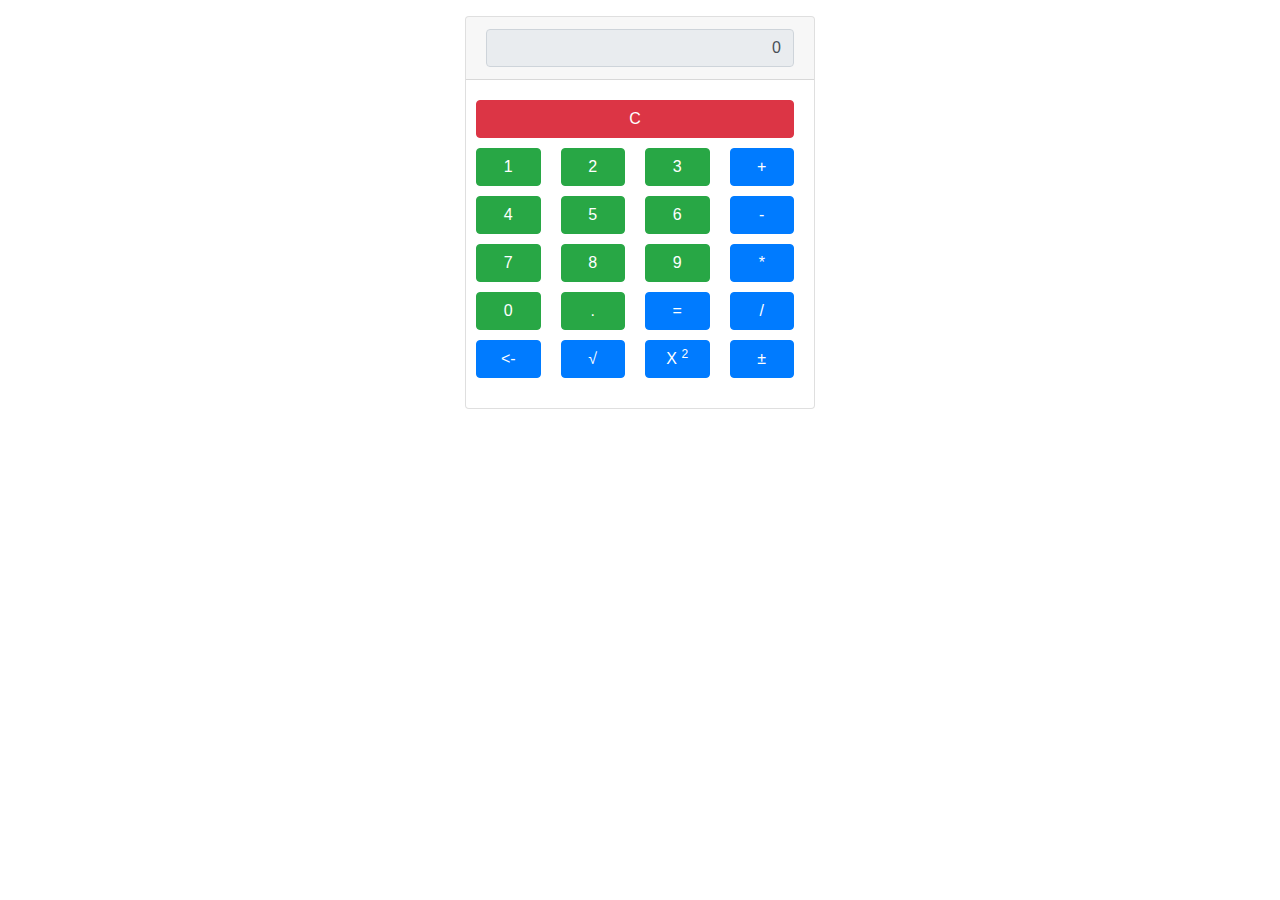
<file: index.html>
<!DOCTYPE html>
<html lang="en">
<head>
    <meta charset="UTF-8">
    <title>Lesson 37. Javascript</title>
    <link rel="stylesheet" href="css/bootstrap.css">
    <link rel="stylesheet" href="css/main.css">
</head>
<body>

<div class="container">
    <div class="row">
        <div class="col-4 offset-4 mt-3">
            <div class="card">
                <div class="card-header">
                    <input type="text" class="form-control text-right" disabled value="0" id="screen">
                </div>
                <div class="card-body">
                    <div class="row">
                        <div class="col-12"><button type="button" class="btn btn-danger btn-block" onclick="clearScreen()">C</button></div>
                        <div class="col-3"><button type="button" class="btn btn-success btn-block" onclick="addNumber(1)">1</button></div>
                        <div class="col-3"><button type="button" class="btn btn-success btn-block" onclick="addNumber(2)">2</button></div>
                        <div class="col-3"><button type="button" class="btn btn-success btn-block" onclick="addNumber(3)">3</button></div>
                        <div class="col-3"><button type="button" class="btn btn-primary btn-block" onclick="action('add')">+</button></div>
                        <div class="col-3"><button type="button" class="btn btn-success btn-block" onclick="addNumber(4)">4</button></div>
                        <div class="col-3"><button type="button" class="btn btn-success btn-block" onclick="addNumber(5)">5</button></div>
                        <div class="col-3"><button type="button" class="btn btn-success btn-block" onclick="addNumber(6)">6</button></div>
                        <div class="col-3"><button type="button" class="btn btn-primary btn-block" onclick="action('minus')">-</button></div>
                        <div class="col-3"><button type="button" class="btn btn-success btn-block" onclick="addNumber(7)">7</button></div>
                        <div class="col-3"><button type="button" class="btn btn-success btn-block" onclick="addNumber(8)">8</button></div>
                        <div class="col-3"><button type="button" class="btn btn-success btn-block" onclick="addNumber(9)">9</button></div>
                        <div class="col-3"><button type="button" class="btn btn-primary btn-block" onclick="action('multiply')">*</button></div>
                        <div class="col-3"><button type="button" class="btn btn-success btn-block" onclick="addNumber(0)">0</button></div>
                        <div class="col-3"><button type="button" class="btn btn-success btn-block" onclick="addNumber('.')">.</button></div>
                        <div class="col-3"><button type="button" class="btn btn-primary btn-block" onclick="equal()">=</button></div>
                        <div class="col-3"><button type="button" class="btn btn-primary btn-block" onclick="action('divide')">/</button></div>
                        <div class="col-3"><button type="button" class="btn btn-primary btn-block" onclick="action('delete')"><-</button></div>
                        <div class="col-3"><button type="button" class="btn btn-primary btn-block" onclick="action('sqrt')">&#8730;</button></div>
                        <div class="col-3"><button type="button" class="btn btn-primary btn-block" onclick="action('pow')">X <sup>2</sup></button></div>
                        <div class="col-3"><button type="button" class="btn btn-primary btn-block" onclick="action('plus-minus')">&#177;</button></div>
                    </div>
                </div>
            </div>
        </div>
    </div>
</div>

<script src="js/jquery-3.3.1.slim.min.js"></script>
<script src="js/popper.min.js"></script>
<script src="js/bootstrap.js"></script>
<script src="js/main.js"></script>
</body>
</html>
</file>
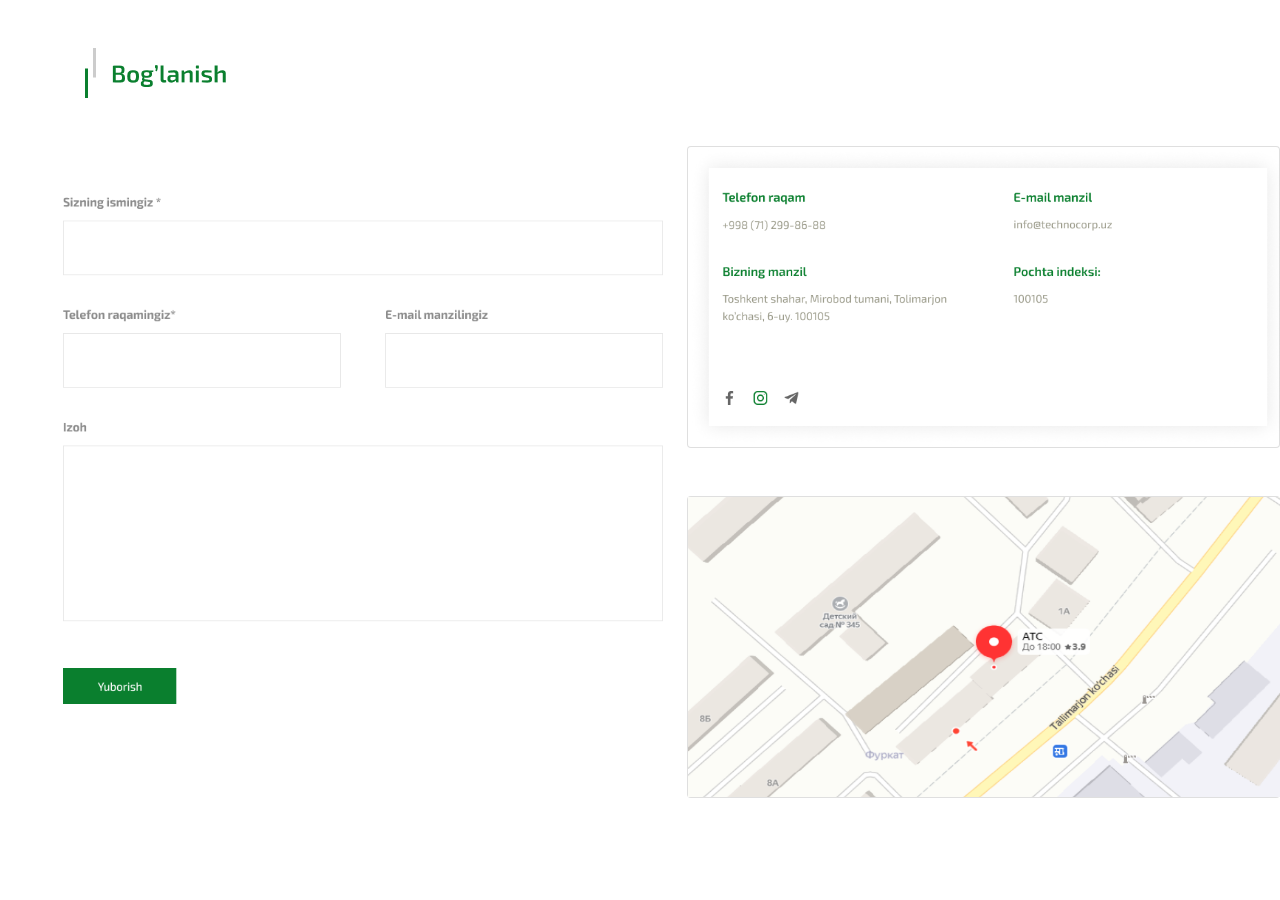
<file: hw.html>
<!DOCTYPE html>
<html lang="en">
<head>
    <meta charset="UTF-8">
    <title>Title</title>
    <link rel="stylesheet" href="css/bootstrap.css">
</head>
<body>

<div class="container mt-5">
    <div class="row">
        <div class="col-2">
            <img src="images/2.png" alt="Error">
        </div>
    </div>
</div>


    <div class="row ml-5 mt-5">
        <div class="col-6 mt-5">
            <img style="width: 600px; height: 510px;" src="images/3.png" alt="Error">
        </div>
        <div class="col-6 ">
            <div class="card">
                <img src="images/4.png" style="width: 600px; height: 300px;" alt="Error">
            </div>
            <div class="card mt-5">
                <img src="images/5.png" style="width: 600px; height: 300px;" alt="Error">
            </div>
        </div>


        </div>
    </div>
</div>


<script src="js/jquery-3.3.1.slim.min.js"></script>
<script src="js/popper.min.js"></script>
<script src="js/bootstrap.js"></script>
</body>
</html>
</file>
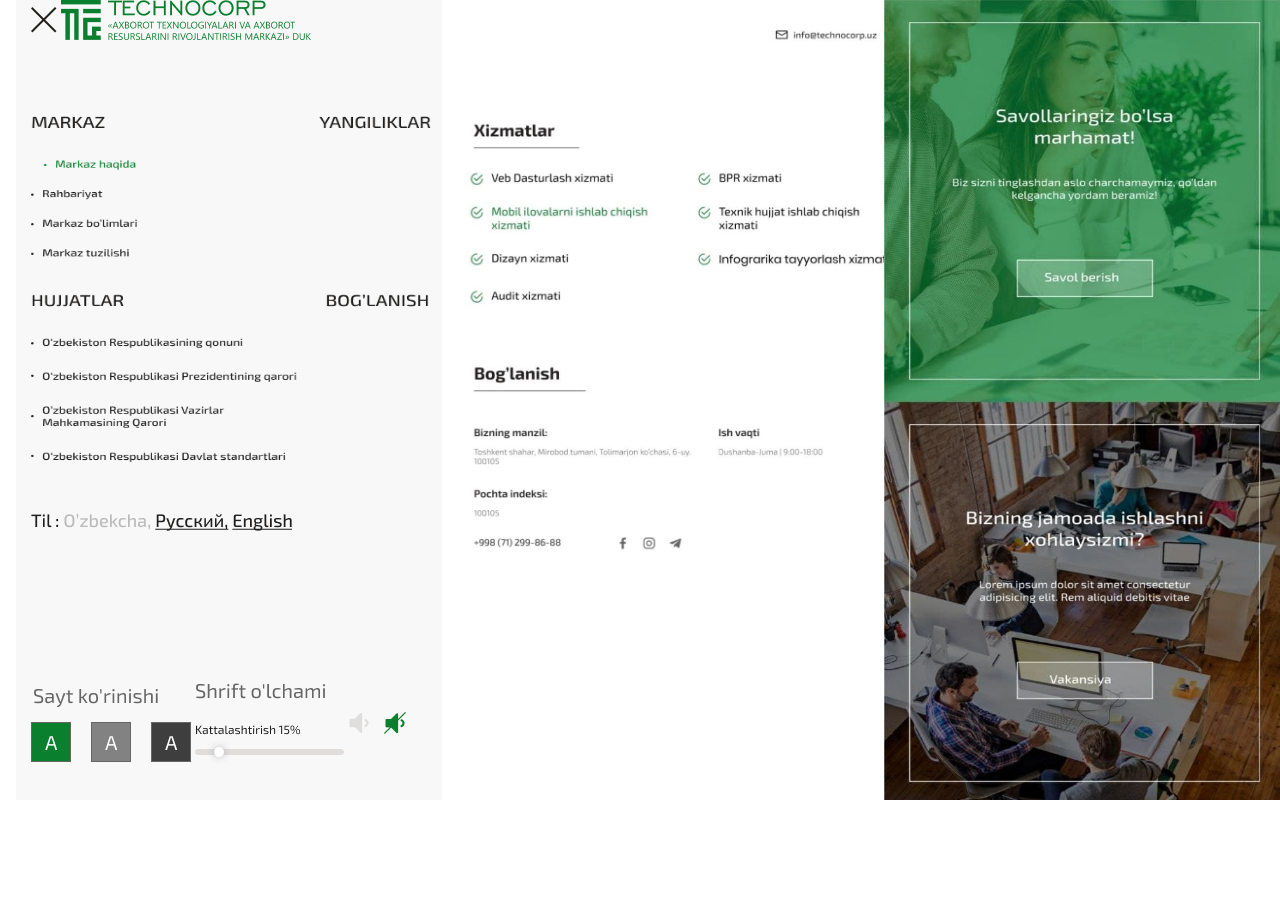
<file: hw2.html>
<!DOCTYPE html>
<html lang="en">
<head>
    <meta charset="UTF-8">
    <title>Title</title>
    <link rel="stylesheet" href="css/bootstrap.css">
</head>
<body>

    <div class="row ml-3">
        <div class="col-4" style="background-color:#F8F8F8;">

                <img src="images/Group%201.png" alt="Error">
                <img src="images/TechnoCorp_Logo2%201.png" alt="Error">
            <br><br>
            <br><br>
            <img src="images/Group%2026.png" style="width: 400px;height: 350px;" alt="Error">
            <br>
            <br>
            <br>
            <img src="images/Til%20_%20O’zbekcha,%20Русский,%20English.png" alt="Error">
            <br>
            <br>
            <br>
            <br>
            <br>
            <br>
            <br>

                <img src="images/Group%2035.png" alt="Error">

                <img src="images/Group%2037.png" alt="Error">
                <img src="images/Group%2039.png" alt="Error">


        </div>

        <div class="col-4">
            <img src="images/photo_2021-12-05_16-40-10.jpg" style="width: 450px;height: 600px;" alt="Error">
        </div>
        <div class="col-3">
            <img src="images/78.jpg" style="width: 400px; height: 800px;" alt="Error">
        </div>
    </div>

</div>

<script src="/js/jquery-3.3.1.slim.min.js"></script>
<script src="/js/popper.min.js"></script>
<script src="/js/bootstrap.js"></script>
</body>
</html>
</file>
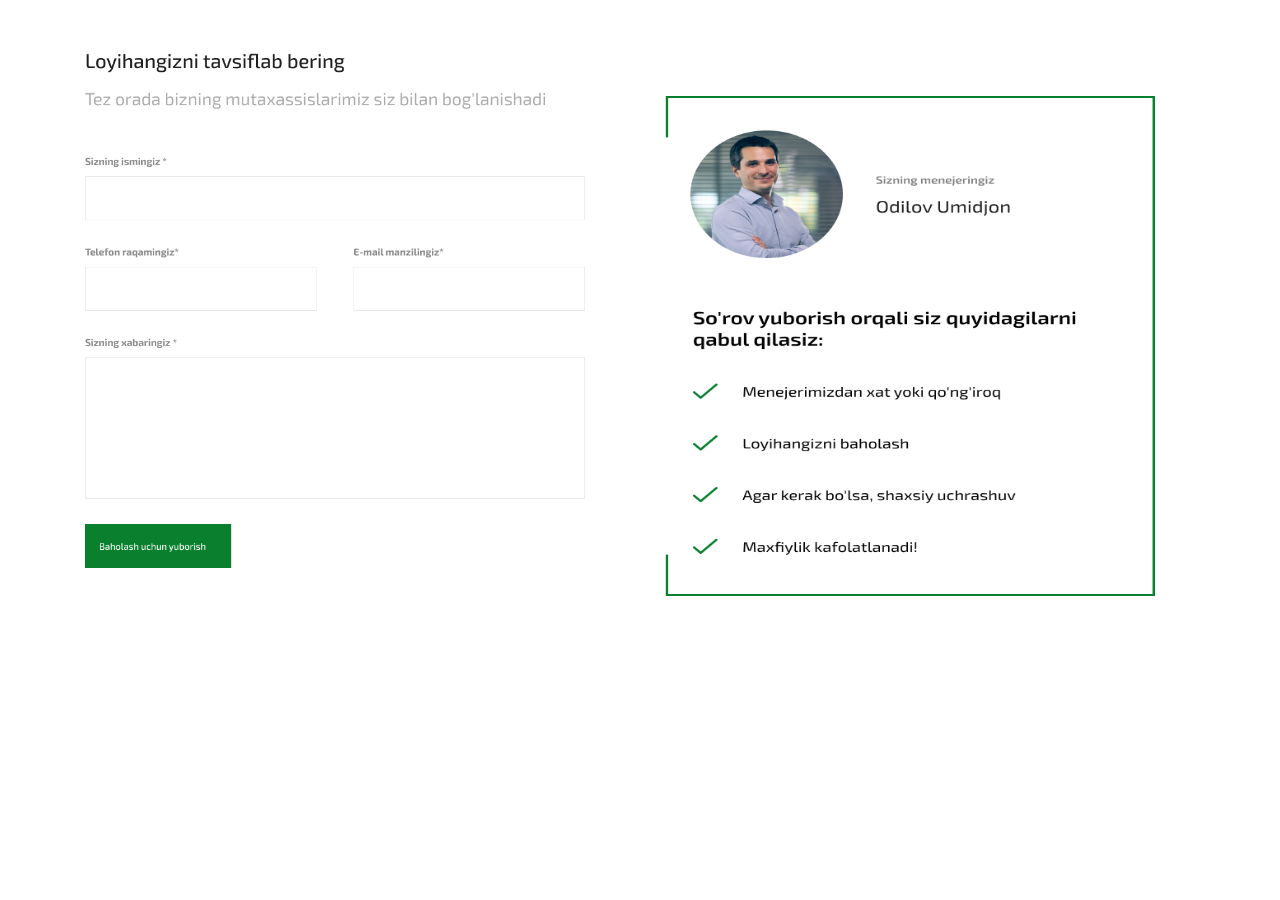
<file: hw3.html>
<!DOCTYPE html>
<html lang="en">
<head>
    <meta charset="UTF-8">
    <title>Title</title>
    <link rel="stylesheet" href="css/bootstrap.css">
</head>
<body>

<div class="container mt-5">
    <div class="row">
        <div class="col-6">
            <img style="width: 500px;height: 520px;" src="images/Group%2069.png" alt="Error">
        </div>
        <div class="col-6 mt-5 ">
            <img style="width: 500px; height: 500px;" src="images/Group%2068.png" alt="Error">
        </div>
    </div>
</div>

<script src="js/jquery-3.3.1.slim.min.js"></script>
<script src="js/popper.min.js"></script>
<script src="js/bootstrap.js"></script>
</body>
</html>
</file>
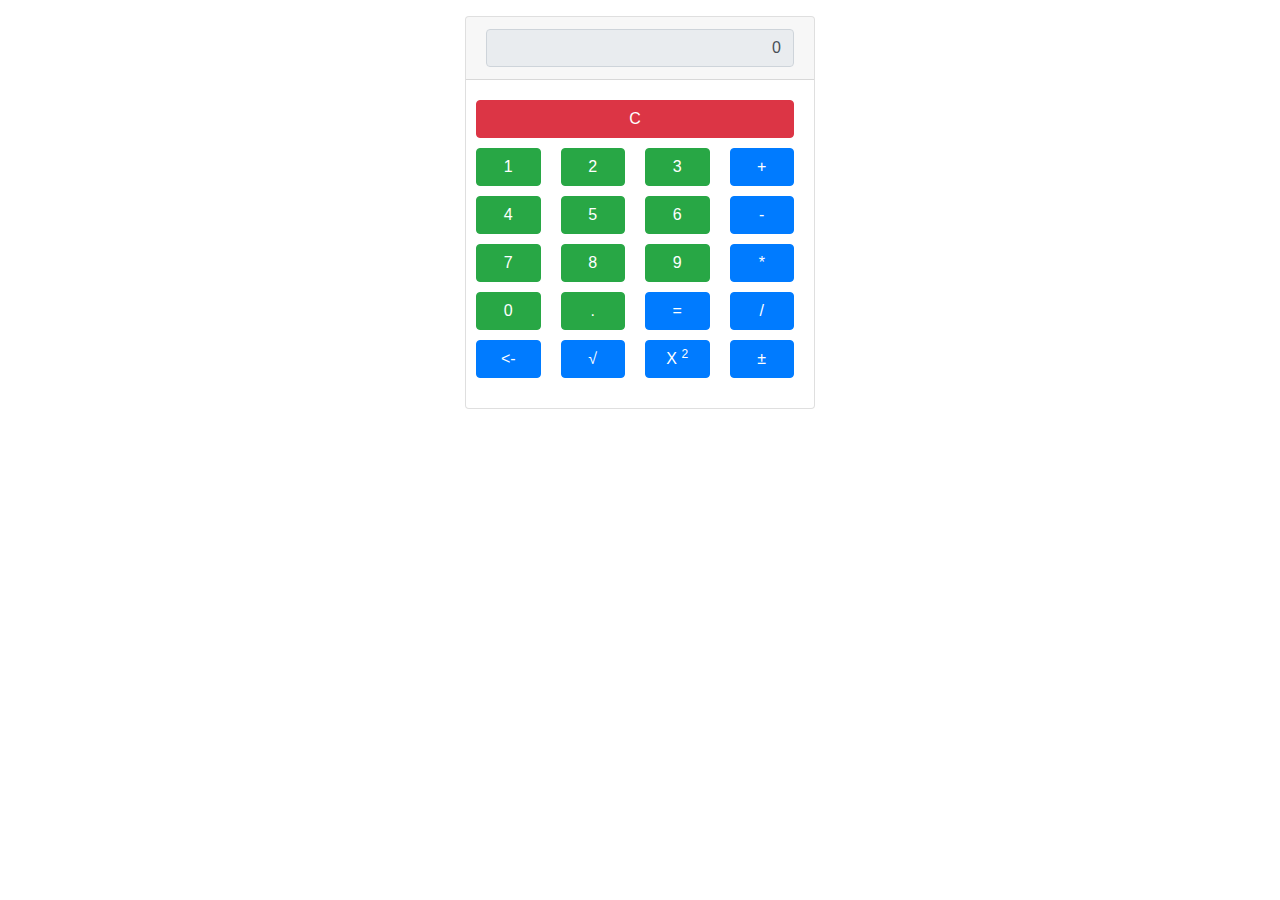
<file: hw4.html>
<!DOCTYPE html>
<html lang="en">
<head>
    <meta charset="UTF-8">
    <title>Lesson 37. Javascript</title>
    <link rel="stylesheet" href="css/bootstrap.css">
    <link rel="stylesheet" href="css/main.css">
</head>
<body>

<div class="container">
    <div class="row">
        <div class="col-4 offset-4 mt-3">
            <div class="card">
                <div class="card-header">
                    <input type="text" class="form-control text-right" disabled value="0" id="screen">
                </div>
                <div class="card-body">
                    <div class="row">
                        <div class="col-12"><button type="button" class="btn btn-danger btn-block" onclick="clearScreen()">C</button></div>
                        <div class="col-3"><button type="button" class="btn btn-success btn-block" onclick="addNumber(1)">1</button></div>
                        <div class="col-3"><button type="button" class="btn btn-success btn-block" onclick="addNumber(2)">2</button></div>
                        <div class="col-3"><button type="button" class="btn btn-success btn-block" onclick="addNumber(3)">3</button></div>
                        <div class="col-3"><button type="button" class="btn btn-primary btn-block" onclick="action('add')">+</button></div>
                        <div class="col-3"><button type="button" class="btn btn-success btn-block" onclick="addNumber(4)">4</button></div>
                        <div class="col-3"><button type="button" class="btn btn-success btn-block" onclick="addNumber(5)">5</button></div>
                        <div class="col-3"><button type="button" class="btn btn-success btn-block" onclick="addNumber(6)">6</button></div>
                        <div class="col-3"><button type="button" class="btn btn-primary btn-block" onclick="action('minus')">-</button></div>
                        <div class="col-3"><button type="button" class="btn btn-success btn-block" onclick="addNumber(7)">7</button></div>
                        <div class="col-3"><button type="button" class="btn btn-success btn-block" onclick="addNumber(8)">8</button></div>
                        <div class="col-3"><button type="button" class="btn btn-success btn-block" onclick="addNumber(9)">9</button></div>
                        <div class="col-3"><button type="button" class="btn btn-primary btn-block" onclick="action('multiply')">*</button></div>
                        <div class="col-3"><button type="button" class="btn btn-success btn-block" onclick="addNumber(0)">0</button></div>
                        <div class="col-3"><button type="button" class="btn btn-success btn-block" onclick="addNumber('.')">.</button></div>
                        <div class="col-3"><button type="button" class="btn btn-primary btn-block" onclick="equal()">=</button></div>
                        <div class="col-3"><button type="button" class="btn btn-primary btn-block" onclick="action('divide')">/</button></div>
                        <div class="col-3"><button type="button" class="btn btn-primary btn-block" onclick="action('delete')"><-</button></div>
                        <div class="col-3"><button type="button" class="btn btn-primary btn-block" onclick="action('sqrt')">&#8730;</button></div>
                        <div class="col-3"><button type="button" class="btn btn-primary btn-block" onclick="action('pow')">X <sup>2</sup></button></div>
                        <div class="col-3"><button type="button" class="btn btn-primary btn-block" onclick="action('plus-minus')">&#177;</button></div>
                    </div>
                </div>
            </div>
        </div>
    </div>
</div>

<script src="js/jquery-3.3.1.slim.min.js"></script>
<script src="js/popper.min.js"></script>
<script src="js/bootstrap.js"></script>
<script src="js/hw2.js"></script>

</body>
</html>
</file>
<file: css/main.css>
.col-12, .col-3{
    padding-left: 5px;
    padding-left: 5px;
    margin-bottom: 10px;
}
</file>
